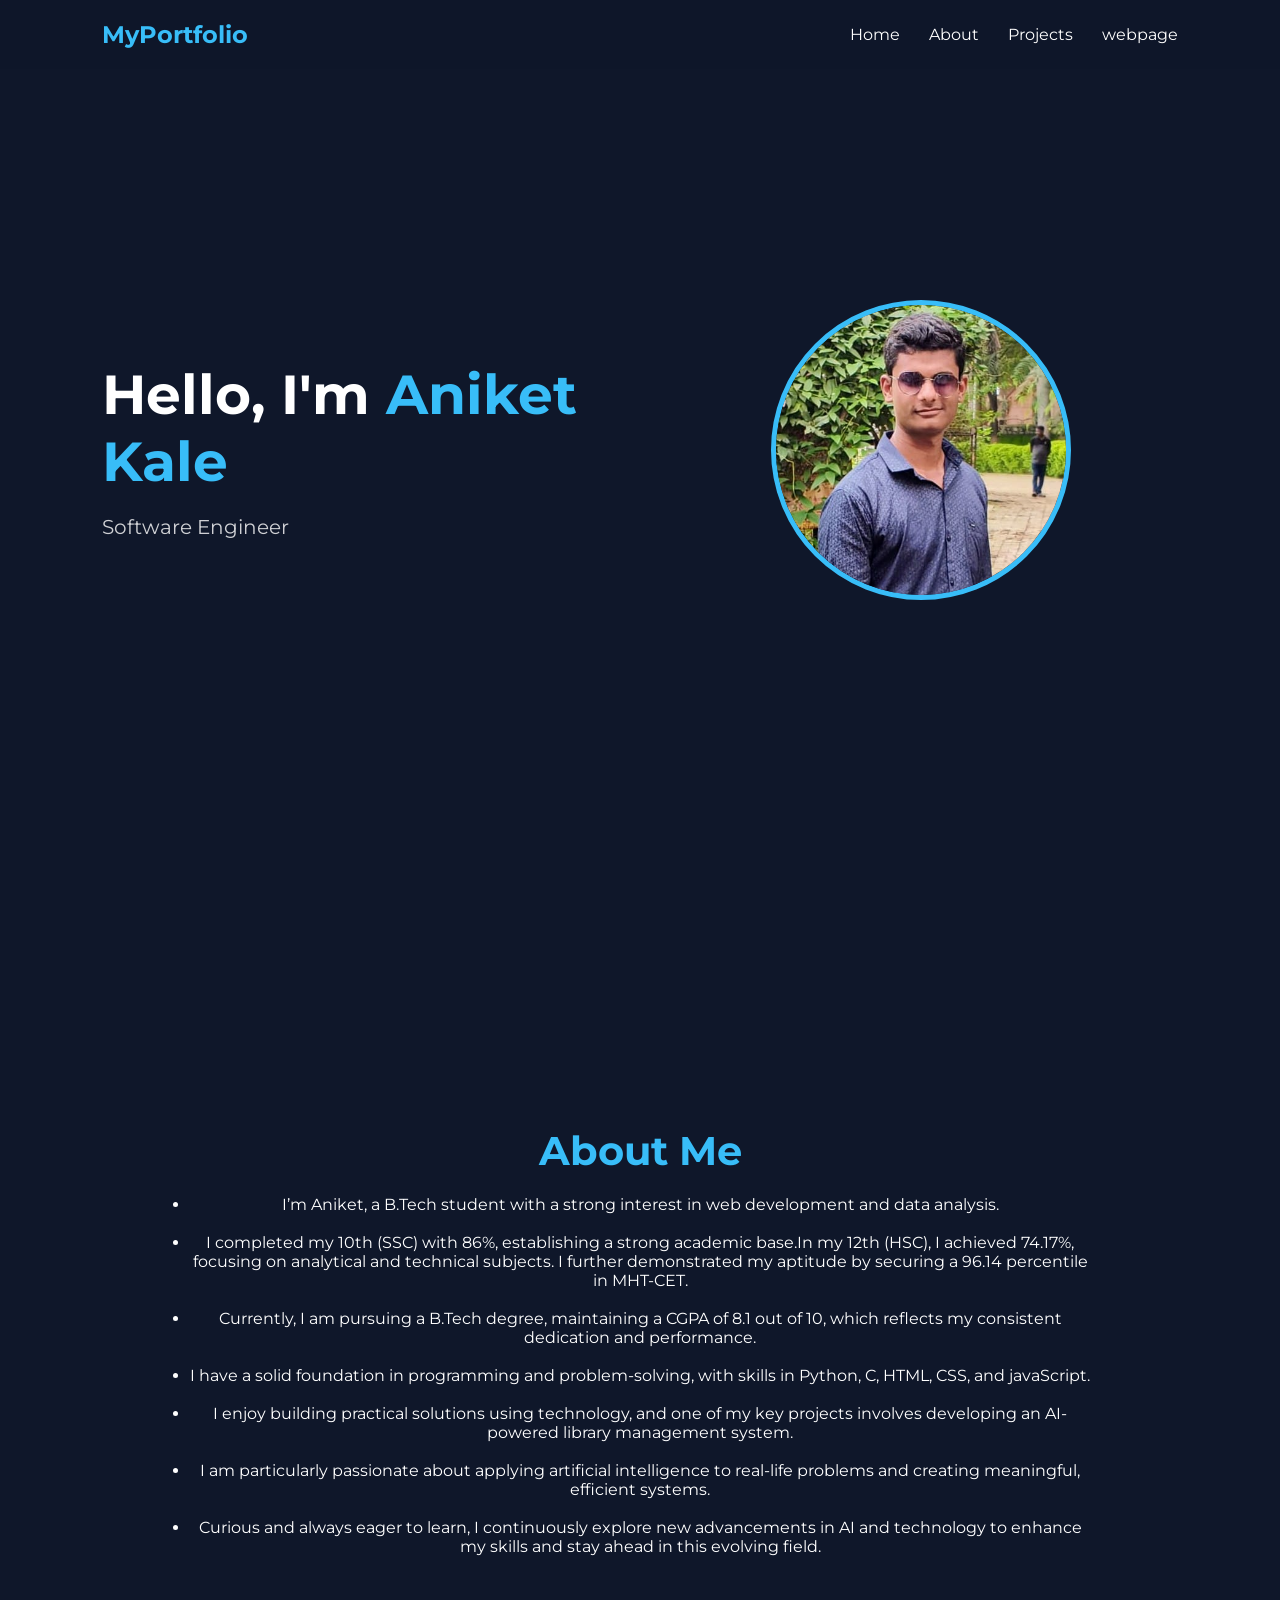
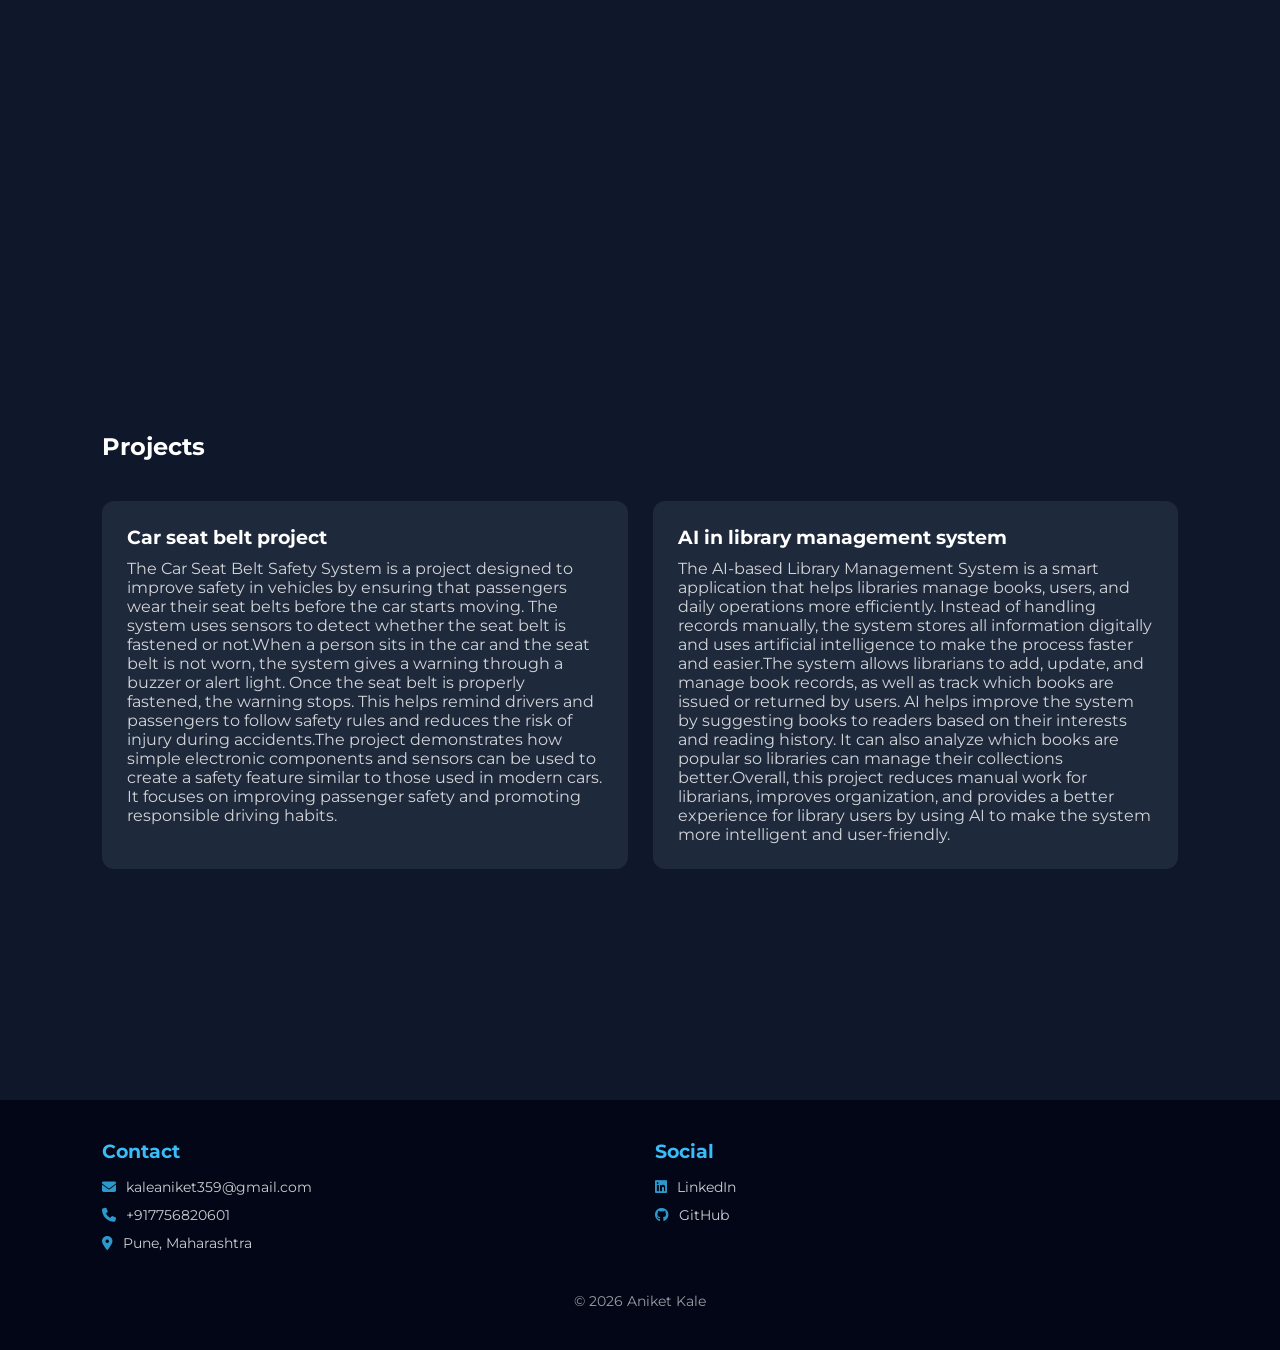
<file: index.html>
<!DOCTYPE html>
<html lang="en">
<head>
<meta charset="UTF-8">
<meta name="viewport" content="width=device-width, initial-scale=1.0">
<title>Professional Portfolio</title>

<link href="https://fonts.googleapis.com/css2?family=Montserrat:wght@300;400;600;700&display=swap" rel="stylesheet">
<link rel="stylesheet" href="https://cdnjs.cloudflare.com/ajax/libs/font-awesome/6.5.0/css/all.min.css">
<link rel="stylesheet" href="salesforce.html">
<style>
*{
  margin:0;
  padding:0;
  box-sizing:border-box;
  font-family:'Montserrat',sans-serif;
  scroll-behavior:smooth;
}

body{
  background:#0f172a;
  color:white;
}

/* Navbar */
header{
  position:fixed;
  width:100%;
  padding:20px 8%;
  display:flex;
  justify-content:space-between;
  align-items:center;
  background:rgba(15,23,42,0.9);
  backdrop-filter:blur(10px);
  z-index:1000;
}

header h2{
  color:#38bdf8;
}

nav a{
  color:white;
  text-decoration:none;
  margin-left:25px;
  transition:.3s;
}
nav a:hover{
  color:#38bdf8;
}

/* Sections */
section{
  min-height:100vh;
  padding:120px 8%;
  display:flex;
  justify-content:center;
  align-items:center;
}

/* Hero Layout */
.hero{
  display:flex;
  justify-content:space-between;
  align-items:center;
  gap:50px;
  flex-wrap:wrap;
}

.hero-text{
  flex:1;
}

.hero-text h1{
  font-size:55px;
}

.hero-text span{
  color:#38bdf8;
}

.hero-text p{
  margin-top:20px;
  font-size:20px;
  opacity:.8;
}

/* Profile Image */
.profile-container{
  flex:1;
  display:flex;
  justify-content:center;
}

.profile-pic{
  width:300px;
  height:300px;
  border-radius:50%;
  overflow:hidden;
  position:relative;
  border:5px solid #38bdf8;
  animation:glow 3s infinite alternate;
  transition:.4s;
}

.profile-pic img{
  width:100%;
  height:100%;
  object-fit:cover;
}

.profile-pic:hover{
  transform:scale(1.05);
}

@keyframes glow{
  from{box-shadow:0 0 20px #38bdf8;}
  to{box-shadow:0 0 40px #38bdf8;}
}

/* About Section */
.about-container{
  max-width:900px;
  text-align:center;
}

.about-container h2{
  font-size:40px;
  margin-bottom:20px;
  color:#38bdf8;
}

.about-container p{
  font-size:18px;
  line-height:1.7;
  opacity:.85;
}

/* Projects */
.projects{
  display:grid;
  grid-template-columns:repeat(auto-fit,minmax(280px,1fr));
  gap:25px;
  margin-top:40px;
}

.project-card{
  background:#1e293b;
  padding:25px;
  border-radius:12px;
  transition:.3s;
}
.project-card:hover{
  transform:translateY(-8px);
  box-shadow:0 10px 25px rgba(56,189,248,0.3);
}

/* Footer */
footer{
  background:#020617;
  padding:40px 8%;
}

.footer-container{
  display:grid;
  grid-template-columns:repeat(auto-fit,minmax(220px,1fr));
  gap:30px;
}

.footer-box h3{
  margin-bottom:15px;
  color:#38bdf8;
}

.footer-box p,
.footer-box a{
  font-size:14px;
  opacity:.8;
  color:white;
  text-decoration:none;
  display:block;
  margin-bottom:10px;
  transition:.3s;
}

.footer-box a:hover{
  color:#38bdf8;
}

.footer-box i{
  margin-right:10px;
  color:#38bdf8;
}

.copyright{
  text-align:center;
  margin-top:30px;
  font-size:14px;
  opacity:.6;
}

/* Responsive */
@media(max-width:900px){
  .hero{
    flex-direction:column;
    text-align:center;
  }
  .hero-text h1{
    font-size:40px;
  }
}
</style>
</head>

<body>

<header>
  <h2>MyPortfolio</h2>
  <nav>
    <a href="#home">Home</a>
    <a href="#about">About</a>
    <a href="#projects">Projects</a>
    <a href="salesforce.html">webpage</a>
  </nav>
</header>

<!-- HERO -->
<section class="hero" id="home">
  <div class="hero-text">
    <h1>Hello, I'm <span id="name"></span></h1>
    <p id="role"></p>
  </div>

  <div class="profile-container">
    <div class="profile-pic">
      <img id="profileImage" src="C:\Users\kalea\OneDrive\Desktop\my portfolio\shortimage.jpeg" >
    </div>
  </div>
</section>

<!-- ABOUT -->
<section id="about">
  <div class="about-container">
    <h2>About Me</h2>
    <p id="aboutText"></p>
    <p><ul>
      <li>I’m Aniket, a B.Tech student with a strong interest in web development and data analysis.</li><br>
      <li>
        I completed my 10th (SSC) with 86%, establishing a strong academic base.In my 12th (HSC), I achieved 74.17%, focusing on analytical and technical subjects. I further demonstrated my aptitude by securing a 96.14 percentile in MHT-CET.
      </li><br>
      <li>
        Currently, I am pursuing a B.Tech degree, maintaining a CGPA of 8.1 out of 10, which reflects my consistent dedication and performance.
      </li><br>
       <li> I have a solid foundation in programming and problem-solving, with skills in Python, C, HTML, CSS, and javaScript.</li><br>
       <li>
        I enjoy building practical solutions using technology, and one of my key projects involves developing an AI-powered library management system.
       </li><br>
       <li>
        I am particularly passionate about applying artificial intelligence to real-life problems and creating meaningful, efficient systems.
       </li><br>
       <li>
        Curious and always eager to learn, I continuously explore new advancements in AI and technology to enhance my skills and stay ahead in this evolving field.
       </li><br>
        </ul>
      </p>
  </div>
</section>

<!-- PROJECTS -->
<section id="projects">
  <div style="width:100%;">
    <h2>Projects</h2>
    <div class="projects" id="projectsContainer"></div>
  </div>
</section>

<!-- FOOTER -->
<footer>
  <div class="footer-container">

    <div class="footer-box">
      <h3>Contact</h3>
      <p><i class="fa-solid fa-envelope"></i><span id="email"></span></p>
      <p><i class="fa-solid fa-phone"></i><span id="phone"></span></p>
      <p><i class="fa-solid fa-location-dot"></i><span id="location"></span></p>
    </div>

    <div class="footer-box">
      <h3>Social</h3>
      <a id="linkedinLink" target="_blank"><i class="fa-brands fa-linkedin"></i>LinkedIn</a>
      <a id="githubLink" target="_blank"><i class="fa-brands fa-github"></i>GitHub</a>
    </div>

  </div>

  <div class="copyright">
    © 2026 <span id="footerName"></span>
  </div>
</footer>

<script>

/* ===== EDIT ONLY THIS ===== */

const user = {
  name: "Aniket Kale",
  role: "Software Engineer",
  // about: "Hello my name is aniket kale , i passed my 10th class in kai. Narsinghrao vidhyalay , Nalegaon and i get 86% in ssc exam. After that i got addmission in Dayanand science collage , latur and i passed my 12th class and i get 74.17% in hsc exam after that i apply to MHT-CET examination and i got 97.14 percentile.Then i got addmission in MIT collage of Engineering in pune. Now i am in first year and i completed my first semester with CGPA of 8.1 . And i also participate in geeks for geeks codex competion. I learn c language and html. Currently i am learning python basics to solve problems.",
  image: "shortimage.jpeg",
  email: "kaleaniket359@gmail.com",
  phone: "+917756820601",
  location: "Pune, Maharashtra",
  linkedin: "https://linkedin.com/in/Aniket Kale",
  github: "https://github.com/Aniket Kale",
  
  projects: [
    
    { title:"Car seat belt project", desc:"The Car Seat Belt Safety System is a project designed to improve safety in vehicles by ensuring that passengers wear their seat belts before the car starts moving. The system uses sensors to detect whether the seat belt is fastened or not.When a person sits in the car and the seat belt is not worn, the system gives a warning through a buzzer or alert light. Once the seat belt is properly fastened, the warning stops. This helps remind drivers and passengers to follow safety rules and reduces the risk of injury during accidents.The project demonstrates how simple electronic components and sensors can be used to create a safety feature similar to those used in modern cars. It focuses on improving passenger safety and promoting responsible driving habits." },




    { title:"AI in library management system", desc:"The AI-based Library Management System is a smart application that helps libraries manage books, users, and daily operations more efficiently. Instead of handling records manually, the system stores all information digitally and uses artificial intelligence to make the process faster and easier.The system allows librarians to add, update, and manage book records, as well as track which books are issued or returned by users. AI helps improve the system by suggesting books to readers based on their interests and reading history. It can also analyze which books are popular so libraries can manage their collections better.Overall, this project reduces manual work for librarians, improves organization, and provides a better experience for library users by using AI to make the system more intelligent and user-friendly." }
  ]
};

/* ===== DO NOT TOUCH BELOW ===== */

document.getElementById("name").textContent=user.name;
document.getElementById("role").textContent=user.role;
document.getElementById("aboutText").textContent=user.about;
document.getElementById("profileImage").src=user.image;
document.getElementById("email").textContent=user.email;
document.getElementById("phone").textContent=user.phone;
document.getElementById("location").textContent=user.location;
document.getElementById("footerName").textContent=user.name;
document.getElementById("linkedinLink").href=user.linkedin;
document.getElementById("githubLink").href=user.github;

const container=document.getElementById("projectsContainer");
user.projects.forEach(p=>{
  const div=document.createElement("div");
  div.className="project-card";
  div.innerHTML=`<h3>${p.title}</h3>
                 <p style="margin-top:10px;opacity:.8;">${p.desc}</p>`;
  container.appendChild(div);
});

</script>

</body>
</html>
</file>
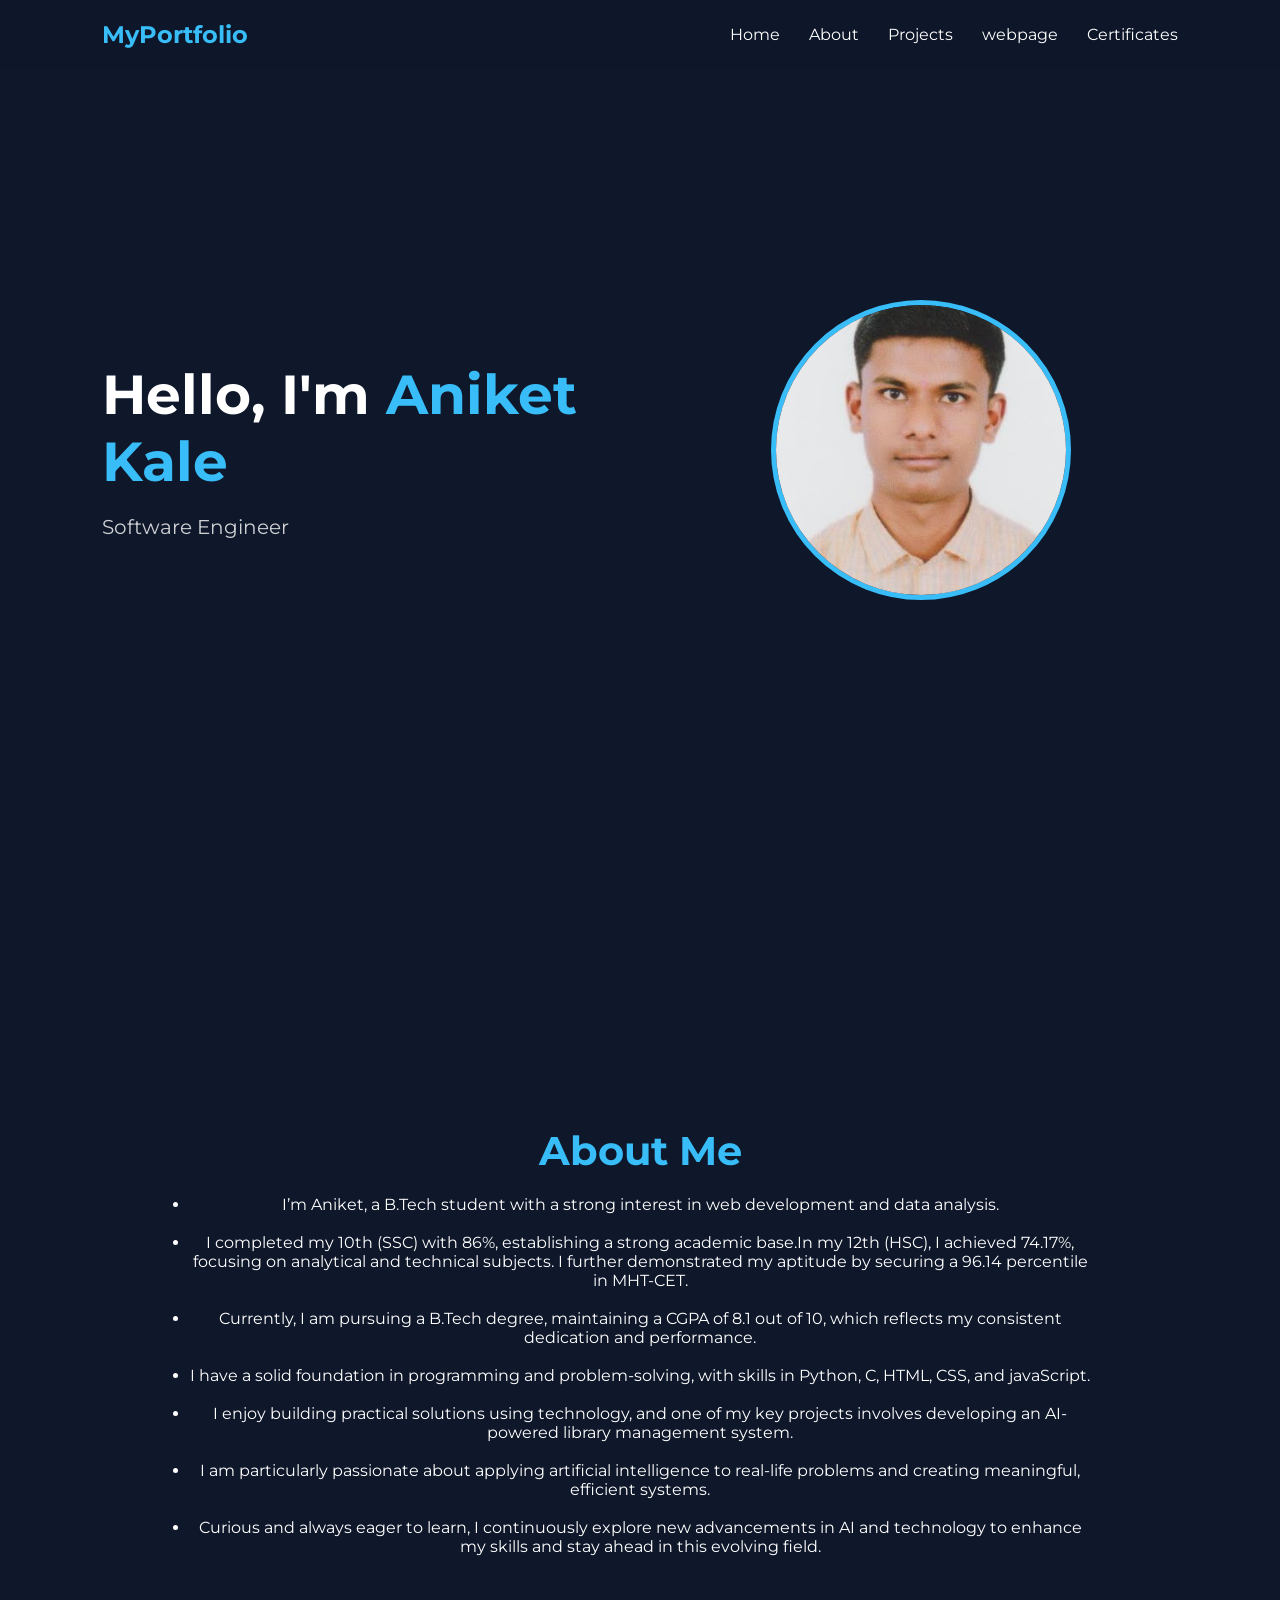
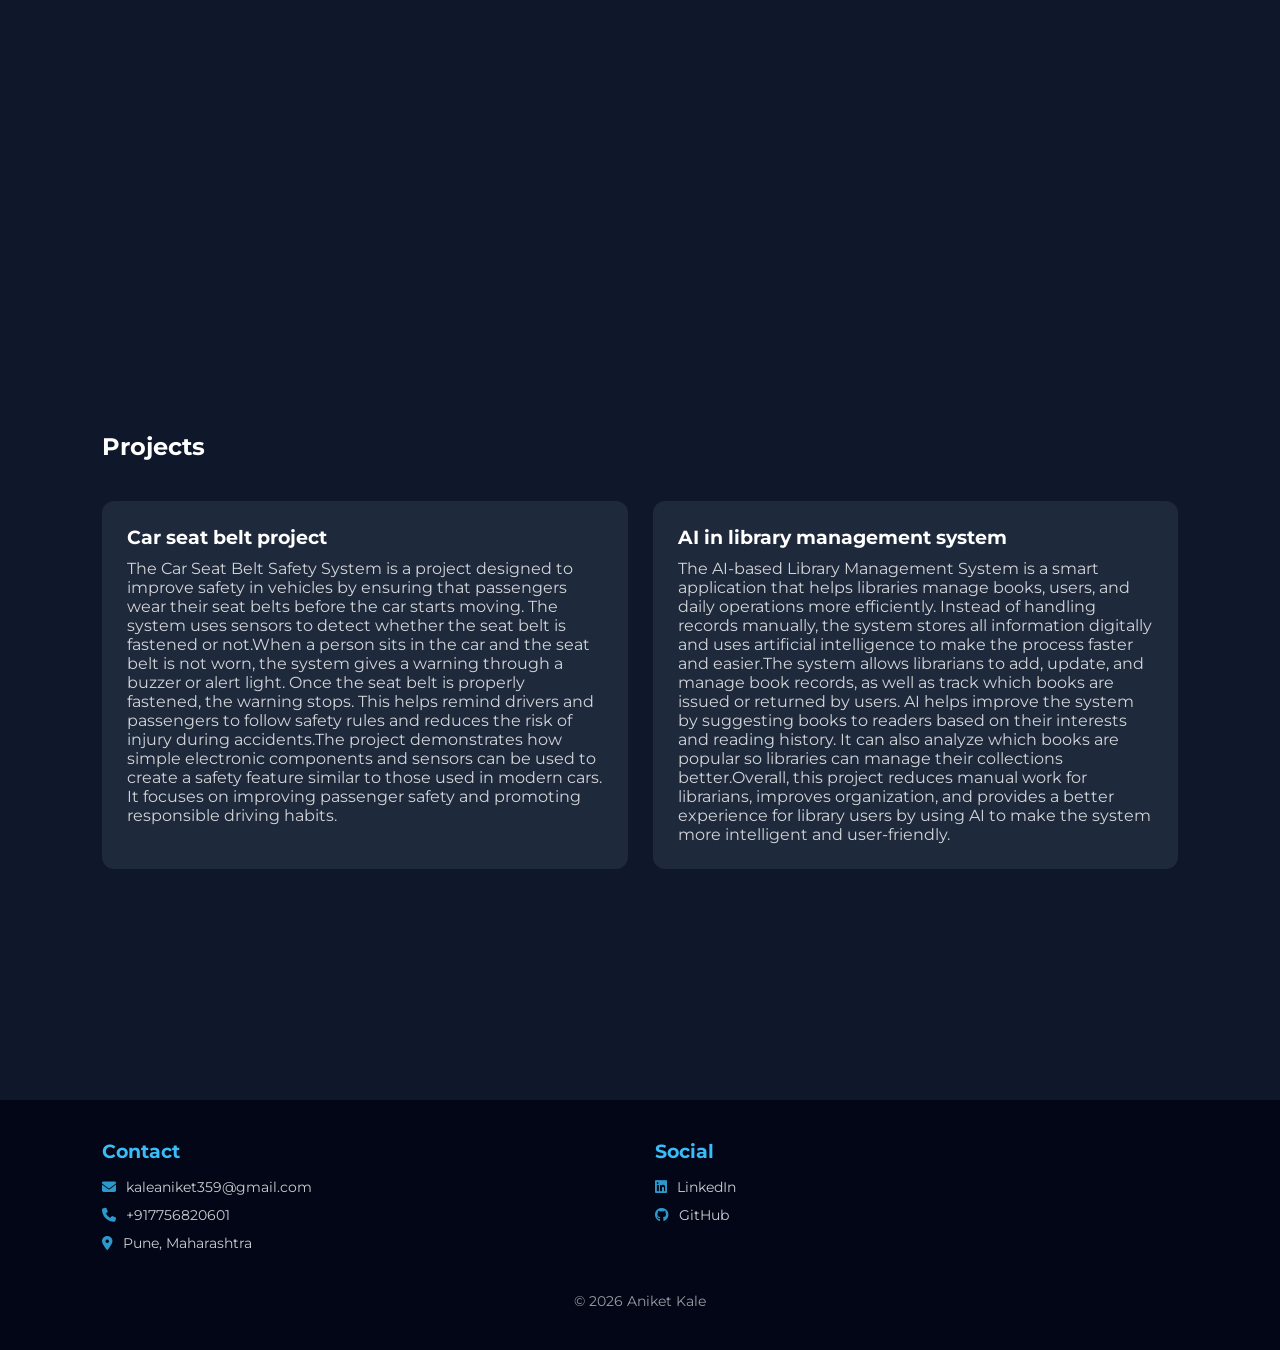
<file: assests/index.html>
<!DOCTYPE html>
<html lang="en">
<head>
<meta charset="UTF-8">
<meta name="viewport" content="width=device-width, initial-scale=1.0">
<title>Professional Portfolio</title>

<link href="https://fonts.googleapis.com/css2?family=Montserrat:wght@300;400;600;700&display=swap" rel="stylesheet">
<link rel="stylesheet" href="https://cdnjs.cloudflare.com/ajax/libs/font-awesome/6.5.0/css/all.min.css">
<link rel="stylesheet" href="salesforce.html">
<link rel="stylesheet" href="certificates.html">
<style>
*{
  margin:0;
  padding:0;
  box-sizing:border-box;
  font-family:'Montserrat',sans-serif;
  scroll-behavior:smooth;
}

body{
  background:#0f172a;
  color:white;
}

/* Navbar */
header{
  position:fixed;
  width:100%;
  padding:20px 8%;
  display:flex;
  justify-content:space-between;
  align-items:center;
  background:rgba(15,23,42,0.9);
  backdrop-filter:blur(10px);
  z-index:1000;
}

header h2{
  color:#38bdf8;
}

nav a{
  color:white;
  text-decoration:none;
  margin-left:25px;
  transition:.3s;
}
nav a:hover{
  color:#38bdf8;
}

/* Sections */
section{
  min-height:100vh;
  padding:120px 8%;
  display:flex;
  justify-content:center;
  align-items:center;
}

/* Hero Layout */
.hero{
  display:flex;
  justify-content:space-between;
  align-items:center;
  gap:50px;
  flex-wrap:wrap;
}

.hero-text{
  flex:1;
}

.hero-text h1{
  font-size:55px;
}

.hero-text span{
  color:#38bdf8;
}

.hero-text p{
  margin-top:20px;
  font-size:20px;
  opacity:.8;
}

/* Profile Image */
.profile-container{
  flex:1;
  display:flex;
  justify-content:center;
}

.profile-pic{
  width:300px;
  height:300px;
  border-radius:50%;
  overflow:hidden;
  position:relative;
  border:5px solid #38bdf8;
  animation:glow 3s infinite alternate;
  transition:.4s;
}

.profile-pic img{
  width:100%;
  height:100%;
  object-fit:cover;
}

.profile-pic:hover{
  transform:scale(1.05);
}

@keyframes glow{
  from{box-shadow:0 0 20px #38bdf8;}
  to{box-shadow:0 0 40px #38bdf8;}
}

/* About Section */
.about-container{
  max-width:900px;
  text-align:center;
}

.about-container h2{
  font-size:40px;
  margin-bottom:20px;
  color:#38bdf8;
}

.about-container p{
  font-size:18px;
  line-height:1.7;
  opacity:.85;
}

/* Projects */
.projects{
  display:grid;
  grid-template-columns:repeat(auto-fit,minmax(280px,1fr));
  gap:25px;
  margin-top:40px;
}

.project-card{
  background:#1e293b;
  padding:25px;
  border-radius:12px;
  transition:.3s;
}
.project-card:hover{
  transform:translateY(-8px);
  box-shadow:0 10px 25px rgba(56,189,248,0.3);
}

/* Footer */
footer{
  background:#020617;
  padding:40px 8%;
}

.footer-container{
  display:grid;
  grid-template-columns:repeat(auto-fit,minmax(220px,1fr));
  gap:30px;
}

.footer-box h3{
  margin-bottom:15px;
  color:#38bdf8;
}

.footer-box p,
.footer-box a{
  font-size:14px;
  opacity:.8;
  color:white;
  text-decoration:none;
  display:block;
  margin-bottom:10px;
  transition:.3s;
}

.footer-box a:hover{
  color:#38bdf8;
}

.footer-box i{
  margin-right:10px;
  color:#38bdf8;
}

.copyright{
  text-align:center;
  margin-top:30px;
  font-size:14px;
  opacity:.6;
}

/* Responsive */
@media(max-width:900px){
  .hero{
    flex-direction:column;
    text-align:center;
  }
  .hero-text h1{
    font-size:40px;
  }
}
</style>
</head>

<body>

<header>
  <h2>MyPortfolio</h2>
  <nav>
    <a href="#home">Home</a>
    <a href="#about">About</a>
    <a href="#projects">Projects</a>
    <a href="salesforce.html">webpage</a>
    <a href="certificates.html">Certificates</a>
  </nav>
</header>

<!-- HERO -->
<section class="hero" id="home">
  <div class="hero-text">
    <h1>Hello, I'm <span id="name"></span></h1>
    <p id="role"></p>
  </div>

  <div class="profile-container">
    <div class="profile-pic">
      <img id="profileImage" src="C:\Users\kalea\OneDrive\Desktop\my portfolio\shortimage.jpeg" >
    </div>
  </div>
</section>

<!-- ABOUT -->
<section id="about">
  <div class="about-container">
    <h2>About Me</h2>
    <p id="aboutText"></p>
    <p><ul>
      <li>I’m Aniket, a B.Tech student with a strong interest in web development and data analysis.</li><br>
      <li>
        I completed my 10th (SSC) with 86%, establishing a strong academic base.In my 12th (HSC), I achieved 74.17%, focusing on analytical and technical subjects. I further demonstrated my aptitude by securing a 96.14 percentile in MHT-CET.
      </li><br>
      <li>
        Currently, I am pursuing a B.Tech degree, maintaining a CGPA of 8.1 out of 10, which reflects my consistent dedication and performance.
      </li><br>
       <li> I have a solid foundation in programming and problem-solving, with skills in Python, C, HTML, CSS, and javaScript.</li><br>
       <li>
        I enjoy building practical solutions using technology, and one of my key projects involves developing an AI-powered library management system.
       </li><br>
       <li>
        I am particularly passionate about applying artificial intelligence to real-life problems and creating meaningful, efficient systems.
       </li><br>
       <li>
        Curious and always eager to learn, I continuously explore new advancements in AI and technology to enhance my skills and stay ahead in this evolving field.
       </li><br>
        </ul>
      </p>
  </div>
</section>

<!-- PROJECTS -->
<section id="projects">
  <div style="width:100%;">
    <h2>Projects</h2>
    <div class="projects" id="projectsContainer"></div>
  </div>
</section>

<!-- FOOTER -->
<footer>
  <div class="footer-container">

    <div class="footer-box">
      <h3>Contact</h3>
      <p><i class="fa-solid fa-envelope"></i><span id="email"></span></p>
      <p><i class="fa-solid fa-phone"></i><span id="phone"></span></p>
      <p><i class="fa-solid fa-location-dot"></i><span id="location"></span></p>
    </div>

    <div class="footer-box">
      <h3>Social</h3>
      <a id="linkedinLink" target="_blank"><i class="fa-brands fa-linkedin"></i>LinkedIn</a>
      <a id="githubLink" target="_blank"><i class="fa-brands fa-github"></i>GitHub</a>
    </div>

  </div>

  <div class="copyright">
    © 2026 <span id="footerName"></span>
  </div>
</footer>

<script>

/* ===== EDIT ONLY THIS ===== */

const user = {
  name: "Aniket Kale",
  role: "Software Engineer",
  // about: "Hello my name is aniket kale , i passed my 10th class in kai. Narsinghrao vidhyalay , Nalegaon and i get 86% in ssc exam. After that i got addmission in Dayanand science collage , latur and i passed my 12th class and i get 74.17% in hsc exam after that i apply to MHT-CET examination and i got 97.14 percentile.Then i got addmission in MIT collage of Engineering in pune. Now i am in first year and i completed my first semester with CGPA of 8.1 . And i also participate in geeks for geeks codex competion. I learn c language and html. Currently i am learning python basics to solve problems.",
  image: "photo of portfolio.png",
  email: "kaleaniket359@gmail.com",
  phone: "+917756820601",
  location: "Pune, Maharashtra",
  linkedin: "https://linkedin.com/in/Aniket Kale",
  github: "https://github.com/Aniket Kale",
  
  
  projects: [
    
    { title:"Car seat belt project", desc:"The Car Seat Belt Safety System is a project designed to improve safety in vehicles by ensuring that passengers wear their seat belts before the car starts moving. The system uses sensors to detect whether the seat belt is fastened or not.When a person sits in the car and the seat belt is not worn, the system gives a warning through a buzzer or alert light. Once the seat belt is properly fastened, the warning stops. This helps remind drivers and passengers to follow safety rules and reduces the risk of injury during accidents.The project demonstrates how simple electronic components and sensors can be used to create a safety feature similar to those used in modern cars. It focuses on improving passenger safety and promoting responsible driving habits." },




    { title:"AI in library management system", desc:"The AI-based Library Management System is a smart application that helps libraries manage books, users, and daily operations more efficiently. Instead of handling records manually, the system stores all information digitally and uses artificial intelligence to make the process faster and easier.The system allows librarians to add, update, and manage book records, as well as track which books are issued or returned by users. AI helps improve the system by suggesting books to readers based on their interests and reading history. It can also analyze which books are popular so libraries can manage their collections better.Overall, this project reduces manual work for librarians, improves organization, and provides a better experience for library users by using AI to make the system more intelligent and user-friendly." }
  ]
};

/* ===== DO NOT TOUCH BELOW ===== */

document.getElementById("name").textContent=user.name;
document.getElementById("role").textContent=user.role;
document.getElementById("aboutText").textContent=user.about;
document.getElementById("profileImage").src=user.image;
document.getElementById("email").textContent=user.email;
document.getElementById("phone").textContent=user.phone;
document.getElementById("location").textContent=user.location;
document.getElementById("footerName").textContent=user.name;
document.getElementById("linkedinLink").href=user.linkedin;
document.getElementById("githubLink").href=user.github;

const container=document.getElementById("projectsContainer");
user.projects.forEach(p=>{
  const div=document.createElement("div");
  div.className="project-card";
  div.innerHTML=`<h3>${p.title}</h3>
                 <p style="margin-top:10px;opacity:.8;">${p.desc}</p>`;
  container.appendChild(div);
});

</script>

</body>
</html>
</file>
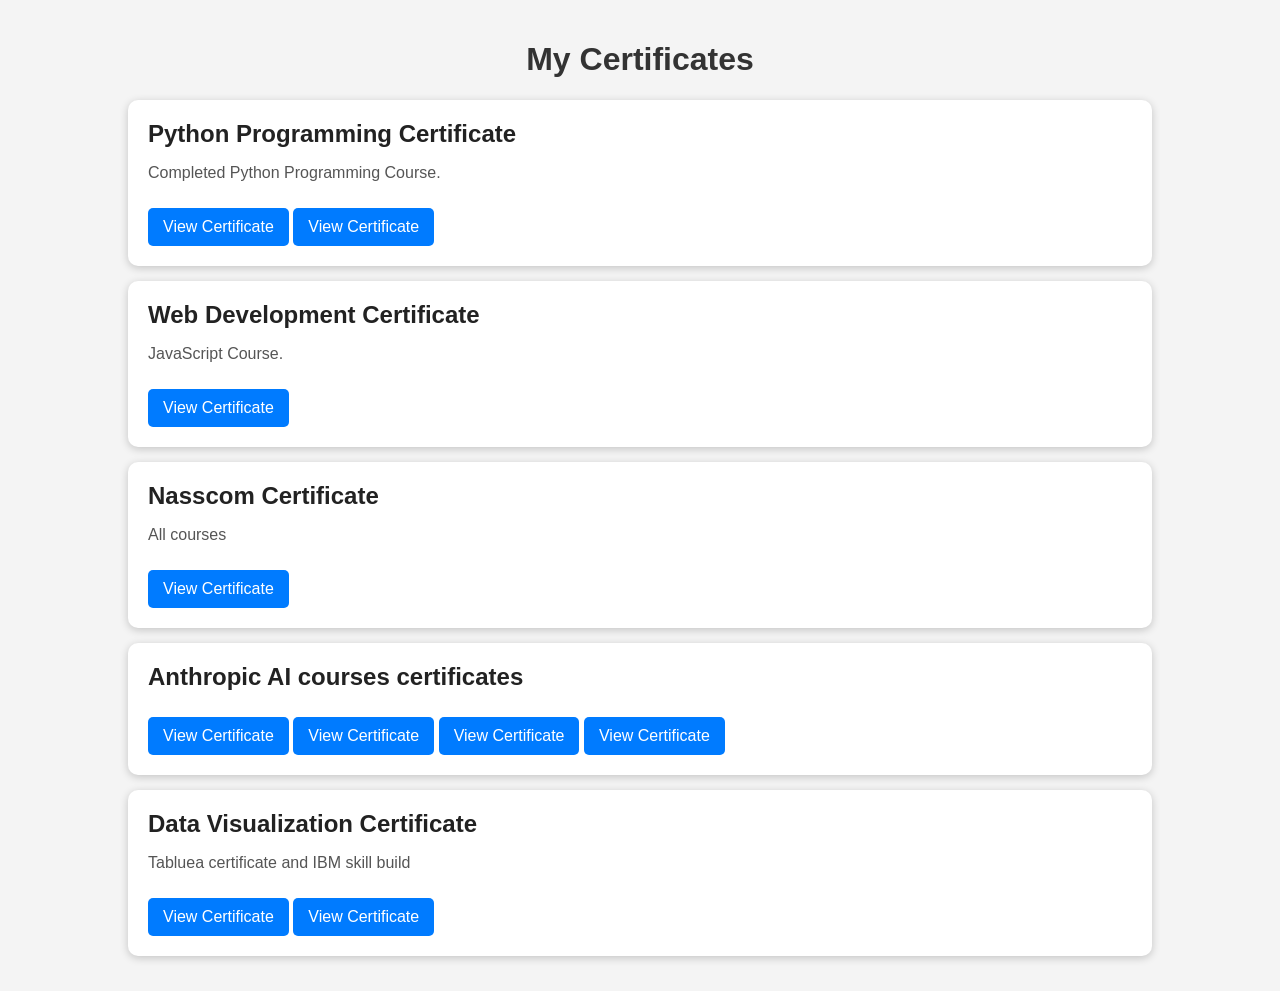
<file: certificates.html>
<!DOCTYPE html>
<html lang="en">
<head>
    <meta charset="UTF-8">
    <meta name="viewport" content="width=device-width, initial-scale=1.0">
    <title>My Certificates</title>

    <style>
        body{
            font-family: Arial, sans-serif;
            background-color: #f4f4f4;
            margin: 0;
            padding: 0;
        }

        .container{
            width: 80%;
            margin: auto;
            padding: 20px;
        }

        h1{
            text-align: center;
            color: #333;
        }

        .certificate-box{
            background: white;
            padding: 20px;
            margin: 15px 0;
            border-radius: 10px;
            box-shadow: 0px 2px 8px rgba(0,0,0,0.2);
        }

        .certificate-box h2{
            margin: 0;
            color: #222;
        }

        .certificate-box p{
            color: #555;
        }

        .btn{
            display: inline-block;
            margin-top: 10px;
            padding: 10px 15px;
            background-color: #007BFF;
            color: white;
            text-decoration: none;
            border-radius: 5px;
        }

        .btn:hover{
            background-color: #0056b3;
        }
    </style>
</head>

<body>

    <div class="container">

        <h1>My Certificates</h1>

        <!-- Certificate 1 -->
        <div class="certificate-box">
            <h2>Python Programming Certificate</h2>
            <p>Completed Python Programming Course.</p>
            <a href="Python_Essentials_1_certificate_kaleaniket359-gmail-com_a6c86e42-a94e-49d7-bbd5-f4491bdf3d93.pdf" target="_blank" class="btn">
                View Certificate
            </a>
             <a href="Python_Essentials_2_certificate_kaleaniket359-gmail-com_b205ea22-23d1-4170-820c-2c2d67f482c0.pdf" target="_blank" class="btn">
                View Certificate
            </a>
        </div>

        <!-- Certificate 2 -->
        <div class="certificate-box">
            <h2>Web Development Certificate</h2>
            <p>JavaScript Course.</p>
            <a href="Javascript.pdf" target="_blank" class="btn">
                View Certificate
            </a>
        </div>

        <!-- Certificate 3 -->
        <div class="certificate-box">
            <h2>Nasscom Certificate</h2>
            <p>All courses</p>
            <a href="Aniket+Govind+Kale_158649249.pdf.pdf" target="_blank" class="btn">
                View Certificate
            </a>
        </div>

        <!-- Certificate 4 -->
        <div class="certificate-box">
            <h2>Anthropic AI courses certificates</h2>
            <p></p>
            <a href="AI fluency for non profits.pdf" target="_blank" class="btn">
                View Certificate
            </a>
             <a href="AI fluency for students.pdf" target="_blank" class="btn">
                View Certificate
            </a>
             <a href="AI fluency framework.pdf" target="_blank" class="btn">
                View Certificate
            </a>
             <a href="Course clauds 101.pdf" target="_blank" class="btn">
                View Certificate
            </a>
        </div>

        <!-- Certificate 5 -->
        <div class="certificate-box">
            <h2>Data Visualization Certificate</h2>
            <p>Tabluea certificate and IBM skill build</p>
            <a href="Spring board.pdf" target="_blank" class="btn">
                View Certificate
            </a>
            <a href="Completion Certificate _ SkillsBuild datavisualization.pdf" target="_blank" class="btn">
                View Certificate
            </a>
        </div>

    </div>

</body>
</html>
</file>
